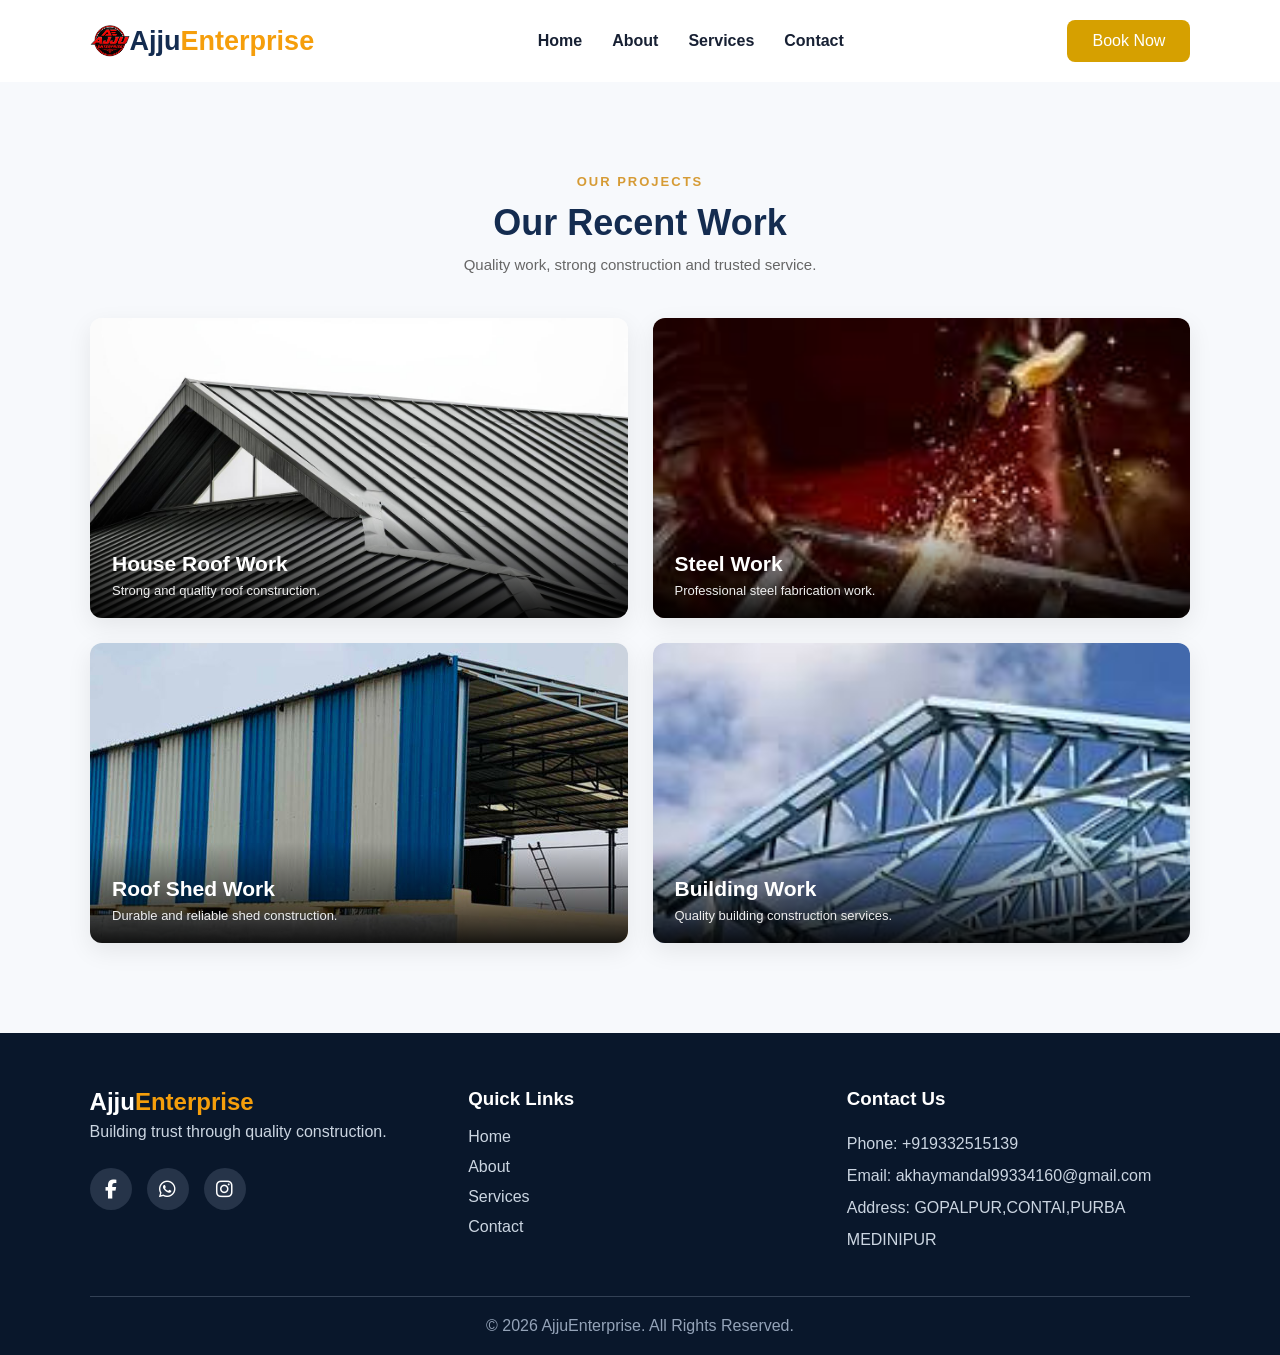
<file: photo.html>
<!DOCTYPE html>
<html lang="en">

<head>
    <meta charset="UTF-8">
    <meta name="viewport" content="width=device-width, initial-scale=1.0">

    <title>Our Work Gallery | Ajju Enterprise</title>

    <meta name="description" content="Explore Ajju Enterprise construction, steel and roof shed work projects.">
        <link rel="icon" type="image/png" href="assets/images/favicon.png">
    <link rel="stylesheet" href="assets/css/style.css">
    <link rel="stylesheet"
href="https://cdnjs.cloudflare.com/ajax/libs/font-awesome/6.5.2/css/all.min.css">
</head>

<body>
<!-- Navbar -->

<nav class="navbar">
    <div class="logo">
        <img src="assets/images/favicon.png" alt="logo">
        Ajju<span>Enterprise</span>
    </div>

    <ul class="nav-links">
        <li><a href="index.html">Home</a></li>
        <li><a href="about.html">About</a></li>
        <li><a href="service.html">Services</a></li>
        <li><a href="contact.html">Contact</a></li>
    </ul>
    <a href="https://wa.me/919332515139" target="_blank"  class="book-btn">
    Book Now
</a>
</div>
</nav>
<!-- OUR WORK GALLERY -->
<section class="work-gallery" id="gallery">

    <div class="gallery-heading">
        <span>OUR PROJECTS</span>
        <h2>Our Recent Work</h2>
        <p>Quality work, strong construction and trusted service.</p>
    </div>

    <div class="gallery-container">

        <!-- Roof Work -->
        <div class="gallery-card">
            <img src="assets/images/roof.jpg" alt="House Roof Work">
            <div class="gallery-info">
                <h3>House Roof Work</h3>
                <p>Strong and quality roof construction.</p>
            </div>
        </div>

        <!-- Steel Work -->
        <div class="gallery-card">
            <img src="assets/images/steel.jpg" alt="Steel Work">
            <div class="gallery-info">
                <h3>Steel Work</h3>
                <p>Professional steel fabrication work.</p>
            </div>
        </div>

        <!-- Shed Work -->
        <div class="gallery-card">
            <img src="assets/images/shed.jpg" alt="Roof Shed Work">
            <div class="gallery-info">
                <h3>Roof Shed Work</h3>
                <p>Durable and reliable shed construction.</p>
            </div>
        </div>

        <!-- Building Work -->
        <div class="gallery-card">
            <img src="assets/images/stracture.jpg" alt="Building Work">
            <div class="gallery-info">
                <h3>Building Work</h3>
                <p>Quality building construction services.</p>
            </div>
        </div>

    </div>

</section>

   

<!-- Footer -->

<footer class="footer">

    <div class="footer-container">

        <div>
            <h2>Ajju<span>Enterprise</span></h2>
            <p>Building trust through quality construction.</p>
             <div class="social-icons">
                <a href="https://www.facebook.com/" target="_blank" aria-label="Facebook">
                    <i class="fab fa-facebook-f"></i>
                </a>

                <a href="https://wa.me/919332515139" target="_blank" aria-label="WhatsApp">
                    <i class="fab fa-whatsapp"></i>
                </a>

                <a href="https://www.instagram.com/" target="_blank" aria-label="Instagram">
                    <i class="fab fa-instagram"></i>
                </a>
            </div>
        </div>

        <div>
            <h3>Quick Links</h3>
            <a href="index.html">Home</a>
            <a href="about.html">About</a>
            <a href="service.html">Services</a>
            <a href="contact.html">Contact</a>
        </div>

        <div>
            <h3>Contact Us</h3>
            <p>Phone: +919332515139</p>
            <p>Email: akhaymandal99334160@gmail.com</p>
            <p>Address: GOPALPUR,CONTAI,PURBA MEDINIPUR</p>
        </div>

    </div>

    <div class="copyright">
        © 2026 AjjuEnterprise. All Rights Reserved.
    </div>

</footer>
</body>
</html>
</file>
<file: assets/css/style.css>
* {
    margin: 0;
    padding: 0;
    box-sizing: border-box;
    font-family: Arial, sans-serif;
}

body {
    color: #172033;
    background: #fff;
}

a {
    text-decoration: none;
}

/* Navbar */

.navbar {
    width: 100%;
    padding: 20px 7%;
    display: flex;
    justify-content: space-between;
    align-items: center;
    background: #fff;
    box-shadow: 0 2px 12px #00000010;
}

.logo {
    font-size: 27px;
    font-weight: bold;
    color: #142c50;
    display: flex;
    justify-content: center;
    align-items: center;
}

.logo img {
    width: 40px;
    height: 40px;
    object-fit: contain;
}
.logo span,
.footer span {
    color: #f59e0b;
}

.nav-links {
    display: flex;
    list-style: none;
    gap: 30px;
}

.nav-links a {
    color: #172033;
    font-weight: 600;
}

.nav-links a:hover {
    color: #f59e0b;
}

.nav-btn,
.primary-btn {
    background: #f59e0b;
    color: #fff;
    padding: 13px 23px;
    border-radius: 5px;
    display: inline-block;
    font-weight: bold;
}
.nav-actions {
    display: flex;
    align-items: center;
    gap: 12px;
}

/* Hero */

.hero {
    min-height: 570px;
    display: flex;
    align-items: center;
    padding: 70px 7%;
    background:
    linear-gradient(90deg, #071a35 0%, #071a35d9 48%, #071a3530 100%),
    url("../images/hero.jpg");

    background-size: cover;
    background-position: center;
    color: white;
}

.hero-content {
    max-width: 650px;
}

.tagline,
.section-tag {
    color: #f59e0b;
    font-weight: bold;
    letter-spacing: 2px;
    margin-bottom: 18px;
}

.hero h1 {
    font-size: 52px;
    line-height: 1.2;
    margin-bottom: 22px;
}

.hero h1 span {
    color: #f59e0b;
}

.hero-text {
    color: #e2e8f0;
    line-height: 1.8;
    margin-bottom: 30px;
    max-width: 520px;
}

.hero-buttons {
    display: flex;
    gap: 15px;
    flex-wrap: wrap;
}

.secondary-btn {
    border: 1px solid white;
    color: white;
    padding: 13px 23px;
    border-radius: 5px;
}

/* Common Section */

.section {
    padding: 85px 7%;
}

.section-heading {
    text-align: center;
    margin-bottom: 45px;
}

.section-heading h2,
.about-content h2 {
    font-size: 34px;
    margin-bottom: 15px;
}

.section-heading > p:last-child {
    color: #64748b;
}

/* ABOUT SECTION */

.about-section {
    padding: 80px 5%;
    background: #ffffff;
}

.about-container {
    display: flex;
    align-items: center;
    justify-content: space-between;
    gap: 50px;
    max-width: 1200px;
    margin: auto;
}

.about-image {
    flex: 1;
}

.about-image img {
    width: 100%;
    height: 430px;
    object-fit: cover;
    border-radius: 12px;
}

.about-content {
    flex: 1;
}

.about-subtitle {
    color: #d6a000;
    font-size: 15px;
    font-weight: 700;
    letter-spacing: 3px;
}

.about-content h2 {
    font-size: 36px;
    color: #172033;
    margin: 18px 0;
    line-height: 1.3;
}

.about-content p {
    color: #777;
    font-size: 16px;
    line-height: 1.8;
}

.about-content ul {
    list-style: none;
    padding: 0;
    margin: 25px 0;
}

.about-content ul li {
    color: #333;
    font-size: 16px;
    font-weight: 600;
    margin-bottom: 15px;
}

.about-btn {
    display: inline-block;
    background: #d6a000;
    color: white;
    padding: 14px 28px;
    text-decoration: none;
    border-radius: 5px;
    font-weight: 600;
    transition: 0.3s;
}

.about-btn:hover {
    background: #172033;
}

.book-btn {
    display: inline-block;
    background: #d6a000;
    color: white;
    padding: 12px 25px;
    text-decoration: none;
    border-radius: 8px;
}
.book-btn:hover {
    background: #172033;
    color:white;
}
/* FOUNDER SECTION */

.founder-section {
    padding: 85px 8%;
    background: #f5f6f8;
}

.founder-container {
    max-width: 1150px;
    margin: auto;
    display: flex;
    align-items: center;
    gap: 65px;
}

.founder-image {
    width: 350px;
    height: 400px;
    overflow: hidden;
    border-radius: 15px;
    position: relative;
    box-shadow: 0 15px 35px rgba(0, 0, 0, 0.15);
}

.founder-image img {
    width: 100%;
    height: 100%;
    object-fit: cover;
    object-position: center;
    display: block;
    transition: transform 0.4s ease;
}

.founder-image:hover img {
    transform: scale(1.05);
}
.founder-content {
    flex: 1;
}

.founder-tag {
    color: #e8493f;
    font-weight: 700;
    letter-spacing: 2px;
    font-size: 14px;
}

.founder-content h2 {
    font-size: 38px;
    color: #142c50;
    margin: 12px 0;
}

.founder-content h4 {
    color: #e8493f;
    font-size: 17px;
    margin-bottom: 20px;
}

.founder-description {
    color: #555;
    line-height: 1.8;
    font-size: 15px;
    margin-bottom: 22px;
}

.founder-services {
    display: grid;
    grid-template-columns: 1fr 1fr;
    gap: 13px;
    margin-bottom: 25px;
}

.founder-services span {
    color: #263b58;
    font-size: 14px;
    font-weight: 600;
}

.founder-address {
    color: #555;
    font-size: 14px;
    line-height: 1.7;
    margin-bottom: 25px;
}

.founder-btn {
    display: inline-block;
    background: #e8493f;
    color: #fff;
    text-decoration: none;
    padding: 13px 25px;
    border-radius: 5px;
    font-weight: 600;
    transition: 0.3s;
}

.founder-btn:hover {
    background: #142c50;
    transform: translateY(-3px);
}


/* WORK GALLERY */

.work-gallery {
    padding: 90px 7%;
    background: #f7f9fc;
}

.gallery-heading {
    text-align: center;
    margin-bottom: 45px;
}

.gallery-heading span {
    color: #d69b35;
    font-size: 13px;
    font-weight: 700;
    letter-spacing: 2px;
}

.gallery-heading h2 {
    font-size: 36px;
    color: #142c50;
    margin: 12px 0;
}

.gallery-heading p {
    color: #666;
    font-size: 15px;
}

.gallery-container {
    display: grid;
    grid-template-columns: repeat(2, 1fr);
    gap: 25px;
    max-width: 1100px;
    margin: auto;
}

.gallery-card {
    position: relative;
    height: 300px;
    overflow: hidden;
    border-radius: 12px;
    background: #fff;
    box-shadow: 0 8px 25px rgba(0,0,0,0.08);
    cursor: pointer;
}

.gallery-card img {
    width: 100%;
    height: 100%;
    object-fit: cover;
    transition: transform 0.5s ease;
}

.gallery-card:hover img {
    transform: scale(1.08);
}

.gallery-info {
    position: absolute;
    bottom: 0;
    left: 0;
    width: 100%;
    padding: 35px 22px 20px;
    color: #fff;
    background: linear-gradient(
        transparent,
        rgba(0,0,0,0.9)
    );
}

.gallery-info h3 {
    font-size: 21px;
    margin-bottom: 7px;
}

.gallery-info p {
    font-size: 13px;
    color: #eee;
    margin: 0;
}


/* RESPONSIVE DESIGN */

@media (max-width: 768px) {

    .about-container {
        flex-direction: column;
        gap: 30px;
    }

    .about-image img {
        height: 280px;
    }

    .about-content h2 {
        font-size: 28px;
    }
    .founder-section {
        padding: 55px 6%;
    }

    .founder-container {
        flex-direction: column;
        gap: 35px;
        align-items: stretch;
    }
    .founder-image {
        width: 100%;
        max-width: 320px;
        height: 350px;
        margin: 0 auto;
    }

    .founder-content h2 {
        font-size: 30px;
    }

    .founder-services {
        grid-template-columns: 1fr;
    }
    .work-gallery {
        padding: 65px 5%;
    }

    .gallery-heading h2 {
        font-size: 28px;
    }

    .gallery-container {
        grid-template-columns: 1fr;
        gap: 20px;
    }

    .gallery-card {
        height: 260px;
    }

}

/* Services */

/* SERVICES SECTION */

.services-section {
    padding: 80px 5%;
    background: #f9f9f9;
}

.services-heading {
    text-align: center;
    margin-bottom: 40px;
}

.services-heading span {
    color: #d6a000;
    font-size: 14px;
    font-weight: 700;
    letter-spacing: 3px;
}

.services-heading h2 {
    color: #172033;
    font-size: 36px;
    margin: 15px 0;
}

.services-heading p {
    color: #777;
    font-size: 16px;
}

.services-container {
    max-width: 1200px;
    margin: auto;

    display: grid;
    grid-template-columns: repeat(3, 1fr);
    gap: 25px;
}

.service-card {
    background: #fff;
    border-radius: 10px;
    overflow: hidden;
    box-shadow: 0 4px 15px rgba(0,0,0,0.08);
    transition: 0.3s;
}

.service-card:hover {
    transform: translateY(-8px);
    box-shadow: 0 8px 22px rgba(0,0,0,0.12);
}

.service-card img {
    width: 100%;
    height: 220px;
    object-fit: cover;
    display: block;
}

.service-info {
    padding: 22px;
}

.service-info h3 {
    color: #172033;
    font-size: 21px;
    margin-bottom: 12px;
}

.service-info p {
    color: #777;
    font-size: 15px;
    line-height: 1.7;
    margin-bottom: 18px;
}
/* SOCIAL ICONS */

.footer .social-icons {
    display: flex;
    align-items: center;
    justify-content: flex-start;
    gap: 15px;
    margin-top: 20px;
}

.footer .social-icons a {
    width: 42px;
    height: 42px;
    min-width: 42px;

    display: flex !important;
    align-items: center !important;
    justify-content: center !important;

    padding: 0 !important;
    margin: 0 !important;

    background: #263449;
    color: #fff;

    font-size: 19px;
    line-height: 1;
    text-align: center;

    border-radius: 50%;
    text-decoration: none;
    box-sizing: border-box;

    transition: 0.3s ease;
}

.footer .social-icons a i {
    display: block;
    line-height: 1;
    margin: 0;
    padding: 0;
}

.footer .social-icons a:hover {
    background: #f39c12;
    transform: translateY(-5px);
}


/* RESPONSIVE DESIGN */

@media (max-width: 768px) {

    .services-container {
        grid-template-columns: repeat(2, 1fr);
    }

    .services-heading h2 {
        font-size: 28px;
    }

}

@media (max-width: 500px) {

    .services-container {
        grid-template-columns: 1fr;
    }

    .service-card img {
        height: 230px;
    }

}

/* =========================
   WHY CHOOSE US SECTION
========================= */

.why-section {
    padding: 80px 5%;
    background: #ffffff;
}

.why-heading,
.customer-heading {
    text-align: center;
    margin-bottom: 45px;
}

.why-heading span,
.customer-heading span {
    color: #d6a000;
    font-size: 14px;
    font-weight: 700;
    letter-spacing: 3px;
}

.why-heading h2,
.customer-heading h2 {
    color: #172033;
    font-size: 36px;
    margin: 15px 0;
}

.why-heading p,
.customer-heading p {
    color: #777;
    font-size: 16px;
    line-height: 1.7;
}

.why-container {
    max-width: 1200px;
    margin: auto;
    display: grid;
    grid-template-columns: repeat(4, 1fr);
    gap: 22px;
}

.why-card {
    background: #f9f9f9;
    padding: 30px 20px;
    text-align: center;
    border-radius: 10px;
    border-bottom: 3px solid #d6a000;
    transition: 0.3s;
}

.why-card:hover {
    transform: translateY(-8px);
    box-shadow: 0 8px 22px rgba(0,0,0,0.10);
}

.why-icon {
    font-size: 38px;
    margin-bottom: 18px;
}

.why-card h3 {
    color: #172033;
    font-size: 19px;
    margin-bottom: 12px;
}

.why-card p {
    color: #777;
    font-size: 14px;
    line-height: 1.7;
}


/* =========================
   CUSTOMER REVIEWS SECTION
========================= */



/* Booking Banner */

.booking-banner {
    background: #142c50;
    color: white;
    text-align: center;
    padding: 65px 20px;
}

.booking-banner h2 {
    font-size: 34px;
    margin-bottom: 15px;
}

.booking-banner p {
    color: #cbd5e1;
    margin-bottom: 28px;
}

.booking-btn {
    display: inline-block;
    background: #f59e0b;
    color: white;
    padding: 14px 25px;
    border-radius: 5px;
    font-weight: bold;
}

/* Footer */

.footer {
    background: #09172b;
    color: white;
    padding: 55px 7% 20px;
}

.footer-container {
    display: grid;
    grid-template-columns: repeat(3, 1fr);
    gap: 35px;
    margin-bottom: 40px;
}

.footer h3 {
    margin-bottom: 18px;
}

.footer p {
    color: #cbd5e1;
    line-height: 2;
}

.footer a {
    display: block;
    color: #cbd5e1;
    margin-bottom: 12px;
}

.copyright {
    text-align: center;
    padding-top: 20px;
    border-top: 1px solid #334155;
    color: #94a3b8;
}

/* Responsive */

@media(max-width: 900px) {
    .navbar {
        padding: 18px 4%;
    }

    .nav-links {
        gap: 12px;
    }

    .about {
        gap: 30px;
    }

    .hero h1 {
        font-size: 42px;
    }
     .why-container {
        grid-template-columns: repeat(2, 1fr);
    }

    .customer-container {
        grid-template-columns: repeat(2, 1fr);
    }
}

/* =========================
   RESPONSIVE DESIGN
========================= */


@media (max-width: 550px) {

    .why-container,
    .customer-container {
        grid-template-columns: 1fr;
    }

    .why-heading h2,
    .customer-heading h2 {
        font-size: 27px;
    }

    .why-section,
    .customer-section {
        padding: 60px 5%;
    }

}
@media(max-width: 650px) {
    .navbar {
        flex-wrap: wrap;
        gap: 18px;
    }

    .nav-links {
        order: 3;
        width: 100%;
        overflow-x: auto;
        padding: 10px 0;
    }

    .nav-links a {
        white-space: nowrap;
        font-size: 13px;
    }

    .nav-btn {
        padding: 10px 13px;
        font-size: 13px;
    }

    .hero {
        min-height: 500px;
        padding: 50px 6%;
    }

    .hero h1 {
        font-size: 35px;
    }

    .section {
        padding: 60px 6%;
    }

    .about {
        flex-direction: column;
    }

    .about-image,
    .about-content {
        width: 100%;
    }

    .about-image img {
        height: 280px;
    }

    .section-heading h2,
    .about-content h2 {
        font-size: 27px;
    }

    .service-container,
    .choose-container,
    .review-container,
    .footer-container {
        grid-template-columns: 1fr;
    }

    .booking-banner h2 {
        font-size: 27px;
    }
}
</file>
